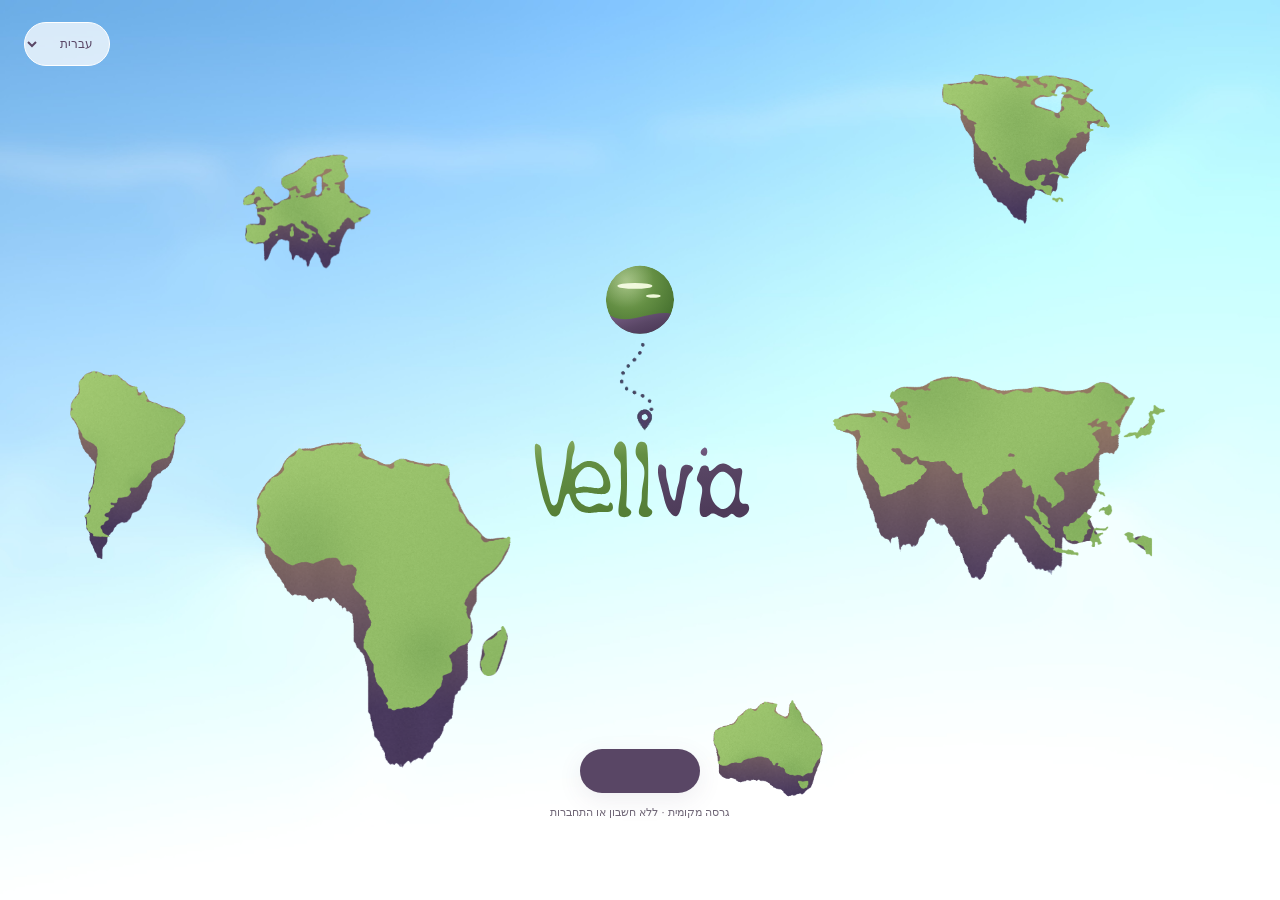
<file: index.html>
<!doctype html><html lang="he" dir="rtl"><head><meta charset="utf-8"><meta name="viewport" content="width=device-width,initial-scale=1,viewport-fit=cover"><title>Vellvia</title>
<meta name="description" content="Vellvia - המסע שלכם מתחיל כאן. תכנון טיולים, קישורים שימושיים ומסמכים במקום אחד.">
<meta property="og:title" content="Vellvia - המסע שלכם מתחיל כאן">
<meta property="og:description" content="תכנון טיולים, קישורים שימושיים ומסמכים במקום אחד.">
<meta property="og:type" content="website">
<meta property="og:url" content="https://tzvikakosiner-gif.github.io/">
<meta property="og:site_name" content="Vellvia">
<meta property="og:locale" content="he_IL">
<meta property="og:image" content="https://tzvikakosiner-gif.github.io/assets/og-share-v11.png">
<meta property="og:image:secure_url" content="https://tzvikakosiner-gif.github.io/assets/og-share-v11.png">
<meta property="og:image:type" content="image/png">
<meta property="og:image:width" content="1200">
<meta property="og:image:height" content="630">
<meta property="og:image:alt" content="Vellvia - המסע שלכם מתחיל כאן">
<meta name="twitter:card" content="summary_large_image">
<meta name="twitter:title" content="Vellvia - המסע שלכם מתחיל כאן">
<meta name="twitter:description" content="תכנון טיולים, קישורים שימושיים ומסמכים במקום אחד.">
<meta name="twitter:image" content="https://tzvikakosiner-gif.github.io/assets/og-share-v11.png">
<meta name="twitter:image:alt" content="Vellvia - המסע שלכם מתחיל כאן">
<link rel="icon" href="assets/favicon-v11.png"><link rel="stylesheet" href="style.css"></head><body>
<div id="entrance" aria-label="מסך הכניסה ל-Vellvia"><select class="language-picker entrance-language" aria-label="בחירת שפה"></select><div class="sky"></div><div class="world" id="world"><div class="islands" id="entrance-islands"></div><div class="identity" id="identity"><button class="globe" id="globe" aria-label="כניסה לתצוגת האתר"><svg class="globe-vector" aria-hidden="true" xmlns="http://www.w3.org/2000/svg" viewBox="0 0 85 84"><defs><clipPath id="orb"><circle cx="42.5" cy="42" r="37"/></clipPath><radialGradient id="earth" cx=".32" cy=".25" r=".85"><stop stop-color="#91b66b"/><stop offset=".48" stop-color="#638e43"/><stop offset="1" stop-color="#416c2c"/></radialGradient><linearGradient id="sea" x1="0" y1="0" x2=".8" y2="1"><stop stop-color="#80658e"/><stop offset=".55" stop-color="#594665"/><stop offset="1" stop-color="#443151"/></linearGradient><radialGradient id="shine" cx=".28" cy=".2" r=".7"><stop stop-color="#fff" stop-opacity=".2"/><stop offset=".6" stop-color="#fff" stop-opacity="0"/></radialGradient></defs><g clip-path="url(#orb)"><circle cx="42.5" cy="42" r="37" fill="url(#earth)"/><path d="M4 54C25 77 58 48 82 59V84H4Z" fill="url(#sea)"/><ellipse cx="37" cy="27" rx="19" ry="3.2" fill="#eff8d9"/><ellipse cx="57" cy="38" rx="8" ry="2" fill="#eff8d9"/><circle cx="42.5" cy="42" r="37" fill="url(#shine)"/></g></svg></button><img id="route" class="route" src="assets/route.png" alt=""><img class="wordmark" src="assets/wordmark-v11.svg" alt="Vellvia"></div></div><div class="entry-action" id="entry-action"><button class="primary" id="enter" aria-label="נכנסים למסע"><span class="entry-label" aria-hidden="true"></span><span class="entry-arrow" aria-hidden="true">←</span></button><small data-i18n="local">גרסה מקומית · ללא חשבון או התחברות</small></div></div>
<div id="landing" hidden><div class="sky"></div><div class="interior-islands" id="interior-islands" aria-hidden="true"></div><div class="app" id="app"><header><img src="assets/wordmark-v11.svg" alt="Vellvia"><div class="header-actions"><select class="language-picker" aria-label="בחירת שפה"></select><button class="quiet" id="back"><span data-i18n="back">חזרה לכניסה</span> <span aria-hidden="true">↗</span></button></div></header><main id="trip-main"></main><footer>Vellvia · <span data-i18n="footer">הטיולים נשמרים בדפדפן הזה בלבד</span></footer></div></div>
<div id="flash" aria-hidden="true"></div><script src="i18n.js"></script><script src="app.js"></script><script src="features.js"></script></body></html>
</file>
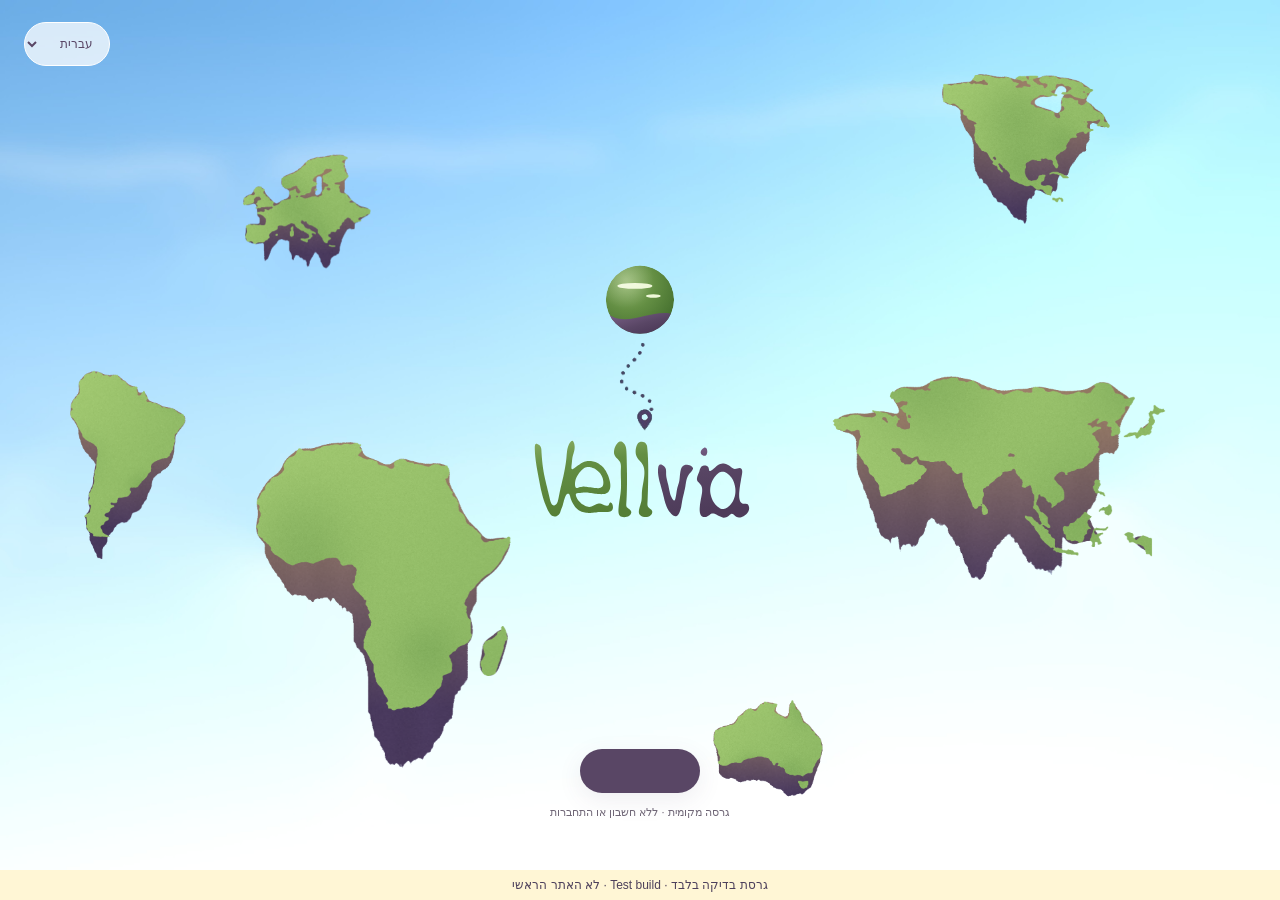
<file: account-test/index.html>
<!doctype html><html lang="he" dir="rtl"><head>
<meta name="robots" content="noindex,nofollow"><meta charset="utf-8"><meta name="viewport" content="width=device-width,initial-scale=1,viewport-fit=cover"><title>Vellvia</title>
<meta name="description" content="Vellvia - המסע שלכם מתחיל כאן. תכנון טיולים, קישורים שימושיים ומסמכים במקום אחד.">
<meta property="og:title" content="Vellvia - המסע שלכם מתחיל כאן">
<meta property="og:description" content="תכנון טיולים, קישורים שימושיים ומסמכים במקום אחד.">
<meta property="og:type" content="website">
<meta property="og:url" content="https://tzvikakosiner-gif.github.io/">
<meta property="og:site_name" content="Vellvia">
<meta property="og:locale" content="he_IL">
<meta property="og:image" content="https://tzvikakosiner-gif.github.io/assets/og-share-v11.png">
<meta property="og:image:secure_url" content="https://tzvikakosiner-gif.github.io/assets/og-share-v11.png">
<meta property="og:image:type" content="image/png">
<meta property="og:image:width" content="1200">
<meta property="og:image:height" content="630">
<meta property="og:image:alt" content="Vellvia - המסע שלכם מתחיל כאן">
<meta name="twitter:card" content="summary_large_image">
<meta name="twitter:title" content="Vellvia - המסע שלכם מתחיל כאן">
<meta name="twitter:description" content="תכנון טיולים, קישורים שימושיים ומסמכים במקום אחד.">
<meta name="twitter:image" content="https://tzvikakosiner-gif.github.io/assets/og-share-v11.png">
<meta name="twitter:image:alt" content="Vellvia - המסע שלכם מתחיל כאן">
<link rel="icon" href="assets/favicon-v11.png"><link rel="stylesheet" href="style.css"></head><body>
<div class="test-banner">גרסת בדיקה בלבד · Test build · לא האתר הראשי</div>
<div id="entrance" aria-label="מסך הכניסה ל-Vellvia"><select class="language-picker entrance-language" aria-label="בחירת שפה"></select><div class="sky"></div><div class="world" id="world"><div class="islands" id="entrance-islands"></div><div class="identity" id="identity"><button class="globe" id="globe" aria-label="כניסה לתצוגת האתר"><svg class="globe-vector" aria-hidden="true" xmlns="http://www.w3.org/2000/svg" viewBox="0 0 85 84"><defs><clipPath id="orb"><circle cx="42.5" cy="42" r="37"/></clipPath><radialGradient id="earth" cx=".32" cy=".25" r=".85"><stop stop-color="#91b66b"/><stop offset=".48" stop-color="#638e43"/><stop offset="1" stop-color="#416c2c"/></radialGradient><linearGradient id="sea" x1="0" y1="0" x2=".8" y2="1"><stop stop-color="#80658e"/><stop offset=".55" stop-color="#594665"/><stop offset="1" stop-color="#443151"/></linearGradient><radialGradient id="shine" cx=".28" cy=".2" r=".7"><stop stop-color="#fff" stop-opacity=".2"/><stop offset=".6" stop-color="#fff" stop-opacity="0"/></radialGradient></defs><g clip-path="url(#orb)"><circle cx="42.5" cy="42" r="37" fill="url(#earth)"/><path d="M4 54C25 77 58 48 82 59V84H4Z" fill="url(#sea)"/><ellipse cx="37" cy="27" rx="19" ry="3.2" fill="#eff8d9"/><ellipse cx="57" cy="38" rx="8" ry="2" fill="#eff8d9"/><circle cx="42.5" cy="42" r="37" fill="url(#shine)"/></g></svg></button><img id="route" class="route" src="assets/route.png" alt=""><img class="wordmark" src="assets/wordmark-v11.svg" alt="Vellvia"></div></div><div class="entry-action" id="entry-action"><button class="primary" id="enter" aria-label="נכנסים למסע"><span class="entry-label" aria-hidden="true"></span><span class="entry-arrow" aria-hidden="true">←</span></button><small data-i18n="local">גרסה מקומית · ללא חשבון או התחברות</small></div></div>
<div id="landing" hidden><div class="sky"></div><div class="interior-islands" id="interior-islands" aria-hidden="true"></div><div class="app" id="app"><header><img src="assets/wordmark-v11.svg" alt="Vellvia"><div class="header-actions"><select class="language-picker" aria-label="בחירת שפה"></select><button class="quiet" id="back"><span data-i18n="back">חזרה לכניסה</span> <span aria-hidden="true">↗</span></button></div></header><main id="trip-main"></main><footer>Vellvia · <span data-i18n="footer">הטיולים נשמרים בדפדפן הזה בלבד</span></footer></div></div>
<div id="flash" aria-hidden="true"></div><script src="config.js"></script><script src="vendor/supabase-2.117.3.js"></script><script src="i18n.js"></script><script src="app.js"></script><script src="features.js"></script><script src="account.js"></script></body></html>
</file>
<file: style.css>
:root{--green:#638e43;--slate:#594665;--ink:#3d3544;--muted:#77727e}*{box-sizing:border-box}html,body{margin:0;min-height:100%;font-family:Arial,"Noto Sans Hebrew",sans-serif;color:var(--ink)}body{background:#efffff}button{font:inherit;cursor:pointer}button:focus-visible{outline:3px solid var(--slate);outline-offset:5px}#entrance{position:fixed;inset:0;overflow:hidden}.sky{position:fixed;inset:0;background:#eafbff url('assets/sky.jpg') center/cover no-repeat;z-index:-1}.world{position:absolute;width:100%;height:100%;transform-origin:50% 34%}.island{position:absolute;pointer-events:none;user-select:none;will-change:transform}.island img{width:100%;height:auto;display:block;animation:bob var(--duration,13s) ease-in-out infinite;animation-delay:var(--delay,0s)}@keyframes bob{0%,100%{transform:translateY(-7px) rotate(-.6deg)}50%{transform:translateY(7px) rotate(.6deg)}}.identity{position:absolute;left:50%;top:29%;width:18%;aspect-ratio:254/291;transform:translateX(-50%);direction:ltr}.globe{position:absolute;top:0;left:33%;width:34%;border:0;background:none;padding:0;border-radius:50%;transition:filter .2s}.globe:hover{filter:drop-shadow(0 0 13px #ffffff)}.globe img{display:block;width:100%}.route{position:absolute;top:29%;left:36%;width:23%}.wordmark{position:absolute;top:66%;left:0;width:100%}.entry-action{position:absolute;left:50%;bottom:9%;transform:translateX(-50%);display:flex;align-items:center;flex-direction:column;gap:13px;width:300px}.primary{border:0;border-radius:30px;background:var(--slate);color:white;padding:15px 27px;min-height:48px;box-shadow:0 7px 24px #59466518;font-weight:600;transition:background .2s,transform .2s}.primary:hover{background:#685476;transform:translateY(-2px)}.primary span{padding-right:15px}.entry-action small{font-size:11px;color:#706777}.interior-islands{position:fixed;inset:0;pointer-events:none;z-index:0;overflow:hidden}.app{position:relative;margin:0 auto;width:min(1000px,calc(100% - 240px));padding:34px 44px 0;min-height:100vh;background:linear-gradient(#ffffff55,#ffffffbb);border-right:1px solid #ffffff66;border-left:1px solid #ffffff66;transform-origin:50% 55%}header{display:flex;align-items:center;justify-content:space-between;padding-bottom:30px;border-bottom:1px solid #ffffff88}header img{width:116px}.quiet{border:0;background:#ffffff8a;border-radius:25px;padding:12px 17px;font-size:12px;color:var(--slate);min-height:44px}.quiet span{margin-right:10px}main{padding-top:50px}.eyebrow{font-size:12px;color:var(--green);letter-spacing:.02em;margin-bottom:12px}h1{font-size:40px;letter-spacing:-1.5px;margin:0 0 13px;font-weight:600}p{line-height:1.8}.intro{color:var(--muted);font-size:16px;margin:0}.empty{margin-top:30px;border:1px solid #fff;border-radius:28px;background:#ffffffef;box-shadow:0 12px 44px #65687907;padding:30px;text-align:center}.empty-icon{width:72px;height:72px;margin:auto;border-radius:24px;display:grid;place-items:center;background:#f2f6ed;color:var(--slate)}.empty-icon svg{width:47px}h2{font-size:24px;margin:20px 0 10px;font-weight:600}.empty p{font-size:14px;color:var(--muted);margin:0 0 22px}.empty .preview-note{font-size:10px;margin:17px 0 0;color:#8a858c}.tools{display:grid;grid-template-columns:repeat(3,1fr);gap:15px;margin:22px 0}.tools>div{padding:19px 20px;border-radius:20px;background:#ffffffd9;border:1px solid #fff}.mini-icon{color:var(--green);font-size:24px}h3{font-size:14px;margin:12px 0 6px}.tools p{font-size:11px;color:var(--muted);margin:0}footer{padding:12px 0 20px;font-size:10px;color:#827a88;text-align:center}#flash{position:fixed;inset:0;pointer-events:none;opacity:0;background:radial-gradient(ellipse at center,#ffffff 10%,#e4fff7 65%,#c8eaff);z-index:50}dialog{max-width:calc(100% - 40px);width:430px;border:0;border-radius:24px;padding:30px;color:var(--ink);text-align:center;box-shadow:0 20px 60px #44335222}dialog::backdrop{background:#4b405244;backdrop-filter:blur(5px)}dialog p{color:var(--muted);font-size:14px}@media(min-aspect-ratio:19/10){.identity{width:16%;top:23%}.entry-action{bottom:5%}}@media(max-width:700px){.identity{width:58%;top:27%}.entry-action{bottom:16%}.app{width:calc(100% - 28px);padding:24px 18px 0;background:linear-gradient(#ffffff77,#ffffffd9)}header{padding-bottom:23px}header img{width:94px}.quiet{font-size:10px;padding:10px}main{padding-top:37px}h1{font-size:29px;letter-spacing:-1px}.intro{font-size:14px}.empty{padding:25px 14px;margin-top:26px}h2{font-size:22px}.tools{grid-template-columns:1fr;margin:18px 0;gap:9px}.tools>div{padding:14px 17px;display:grid;grid-template-columns:32px 1fr;column-gap:10px;align-items:center}.mini-icon{grid-row:span 2}.tools h3{margin:0 0 3px}.tools p{grid-column:2}.empty .preview-note{font-size:9px}}@media(prefers-reduced-motion:reduce){.island img{animation:none}.primary{transition:none}}
@media(max-width:700px){.interior-islands{mask-image:linear-gradient(to right,black 0 14px,transparent 14px calc(100% - 14px),black calc(100% - 14px) 100%)}.islands .island:nth-child(5){left:85%!important;width:26%!important}.islands .island:nth-child(4){left:-6%!important;width:25%!important}.entry-action{bottom:12%}}
/* Compact entry button; fixed width avoids moving the target as text animates. */
#enter{width:132px;min-height:44px;padding:11px 12px;font-size:12px;display:flex;align-items:center;justify-content:center;gap:9px}
#enter span{padding:0}
.entry-label{display:inline-flex;direction:rtl;white-space:nowrap}
.letter{display:inline-block;animation:letter-reveal 5s ease-in-out infinite;animation-delay:calc(var(--letter)*.10s);opacity:0}
@keyframes letter-reveal{0%,7%{opacity:0;transform:translateY(3px)}17%,60%{opacity:1;transform:translateY(0)}72%,100%{opacity:0;transform:translateY(-2px)}}
.entry-arrow{font-size:14px;opacity:.8}
@media(prefers-reduced-motion:reduce){.letter{animation:none;opacity:1;transform:none}}
#enter{width:120px;padding-inline:8px;gap:7px;font-size:11px}
[hidden]{display:none!important}.storage-note{margin:0 0 27px;padding:11px 15px;border-radius:13px;background:#ffffffb0;font-size:11px;line-height:1.6;color:#716779}.storage-note.error{color:#963d36;background:#fff2ed}.page-top{display:flex;align-items:center;justify-content:space-between;gap:15px;margin-bottom:25px}.page-top h1{font-size:32px;margin:0}.form-card{background:#ffffffee;border:1px solid white;border-radius:26px;padding:30px;margin-top:24px}.form-card h2{margin:0 0 12px}label{display:block;font-size:13px;font-weight:600;margin-bottom:8px}input,textarea{width:100%;font:inherit;color:var(--ink);border:1px solid #ddd9df;background:#fff;border-radius:12px;padding:13px;min-height:46px}input:focus,textarea:focus{outline:2px solid #95b67d;outline-offset:2px}input[type=date]{direction:ltr;text-align:right}textarea{resize:vertical;min-height:90px}.field{margin:22px 0}.date-grid{display:grid;grid-template-columns:1fr 1fr;gap:18px}.field-help{font-size:11px;color:var(--muted);margin:8px 0}.form-actions{display:flex;gap:12px;align-items:center;margin-top:25px}.form-error{font-size:13px;color:#a8453c;min-height:20px;margin:10px 0}.trip-list{display:grid;gap:15px}.trip-card{border:1px solid #fff;background:#ffffffed;border-radius:24px;padding:26px;text-align:right;width:100%;color:var(--ink);transition:transform .2s}.trip-card:hover{transform:translateY(-2px)}.trip-card h2{margin:0 0 8px}.trip-card p{margin:0;font-size:13px;color:var(--muted)}.trip-card .card-go{float:left;color:var(--slate);font-size:22px}.trip-summary{display:flex;gap:10px;flex-wrap:wrap;margin:18px 0 28px}.pill{background:#ffffffd9;border:1px solid #fff;border-radius:20px;padding:9px 14px;font-size:12px}.timeline{display:grid;gap:15px}.day{background:#ffffffee;border:1px solid #fff;border-radius:24px;padding:23px}.day-header{display:flex;gap:15px;align-items:center;margin-bottom:20px}.day-number{display:grid;place-items:center;width:44px;height:44px;border-radius:15px;background:#edf3e6;color:var(--green);font-weight:600;flex-shrink:0}.day-header h3{font-size:15px;margin:0 0 6px}.day-date{font-size:12px;color:var(--muted)}.day-fields{display:grid;grid-template-columns:1fr 1.3fr;gap:18px}.day-fields label{font-size:11px}.day-fields textarea{min-height:46px;height:46px}.save-status{font-size:11px;color:var(--green);min-height:17px;margin-top:10px}.subheading{font-size:22px;margin-bottom:20px}.back-list{margin-bottom:23px}.empty{margin-top:20px}.empty .preview-note{font-size:11px}.storage-note a{color:var(--slate)}@media(max-width:700px){.page-top h1{font-size:26px}.page-top .primary{padding:12px 18px;font-size:12px}.form-card{padding:24px 19px}.date-grid{grid-template-columns:1fr;gap:0}.date-grid .field{margin:8px 0 16px}.page-top{align-items:flex-start}.day{padding:20px 17px}.day-fields{grid-template-columns:1fr;gap:14px}.day-fields textarea{height:90px}.form-actions .primary{padding:14px 22px}.storage-note{font-size:10px;margin-bottom:25px}.trip-card{padding:22px}.trip-summary{gap:8px}.pill{font-size:11px}}
@media(min-width:701px){.interior-islands{mask-image:linear-gradient(to right,black 0 max(120px,calc((100vw - 1000px)/2)),transparent max(120px,calc((100vw - 1000px)/2)) calc(100% - max(120px,calc((100vw - 1000px)/2))),black calc(100% - max(120px,calc((100vw - 1000px)/2))) 100%)}}
/* Direction follows the selected language; artwork retains its geography. */
.language-picker{font:inherit;font-size:12px;color:var(--slate);background:#ffffffbb;border:1px solid #ffffff;border-radius:22px;padding:10px 12px;min-height:44px;cursor:pointer;max-width:115px}.language-picker:focus-visible{outline:3px solid var(--slate);outline-offset:3px}.entrance-language{position:absolute;inset-block-start:22px;inset-inline-end:24px;z-index:5}.header-actions{display:flex;align-items:center;gap:10px}.quiet span{margin-right:0;margin-inline-start:4px}.trip-card{text-align:start}.trip-card .card-go{float:inline-end}input[type=date]{text-align:start}.primary span{padding-right:0;padding-inline-start:15px}#enter span{padding:0}.entry-label{display:grid;width:91px;height:15px;position:relative;direction:inherit;align-items:center}.entry-phrase{grid-area:1/1;display:flex;justify-content:center;font-size:11px;line-height:15px;white-space:nowrap}.phrase-en{font-size:9.4px}.morph-letter{display:inline-block;opacity:0;animation:bilingual-letter 12s ease-in-out infinite;animation-delay:calc(var(--phase) + var(--i)*.045s)}@keyframes bilingual-letter{0%,3%{opacity:0;filter:blur(2px);transform:translateY(3px) scale(.85)}10%,37%{opacity:1;filter:blur(0);transform:translateY(0) scale(1)}48%,100%{opacity:0;filter:blur(2px);transform:translateY(-3px) scale(.85)}}#enter{gap:3px}.entry-arrow{display:none}@media(max-width:700px){.header-actions{gap:6px}.language-picker{font-size:10px;padding:9px 8px}.entrance-language{inset-block-start:18px;inset-inline-end:18px}header img{width:86px}.header-actions .quiet{padding:10px 8px}}@media(prefers-reduced-motion:reduce){.morph-letter{animation:none;filter:none;transform:none;opacity:1}.entry-phrase{display:none}html[lang=he] .phrase-he,html[lang=en] .phrase-en{display:flex}}
.trip-nav{position:sticky;top:0;z-index:10;background:#effbffed;backdrop-filter:blur(12px);padding:10px 0;margin-bottom:20px;border-bottom:1px solid #bacdc9}.trip-back{border:1px solid #8f7e9a;border-radius:22px;background:#fff;color:var(--slate);font-size:14px;font-weight:700;padding:12px 18px;min-height:44px}.trip-tabs{display:flex;gap:8px;margin:26px 0 18px;flex-wrap:wrap}.trip-tab{border:1px solid #cec5d2;border-radius:22px;background:#ffffffbb;color:var(--slate);padding:12px 17px;min-height:44px;font-size:14px}.trip-tab.selected{background:var(--slate);color:white}.link-section{margin:24px 0}.link-section h3{font-size:19px}.useful-grid{display:grid;grid-template-columns:1fr 1fr;gap:12px}.useful-link{display:flex;align-items:center;justify-content:space-between;gap:10px;padding:18px;border:1px solid white;border-radius:16px;background:#ffffffed;color:var(--slate);text-decoration:none;min-height:58px}.useful-link:hover{outline:1px solid #9cae8e}.doc-note{background:#fff5e8;border:1px solid #ead9c2;padding:18px;border-radius:16px;font-size:13px;line-height:1.8}.add-file{display:inline-block;margin:12px 0;cursor:pointer;font-size:14px}.file-input{max-width:100%;font-size:12px;margin-bottom:15px}.doc-card{padding:20px;background:#fffffff0;border:1px solid white;border-radius:20px;margin-bottom:12px}.doc-card h3{font-size:15px;overflow-wrap:anywhere}.doc-card p{font-size:12px;color:var(--muted);direction:ltr;text-align:start}.doc-actions{display:flex;gap:8px;flex-wrap:wrap}.doc-actions .quiet{border:1px solid #d5cadc;font-size:13px;background:#fff}.delete-file{color:#9c3d39}.dialog-actions{display:flex;gap:10px;justify-content:center;flex-wrap:wrap}#doc-message{font-size:13px;color:var(--slate)}@media(max-width:700px){.trip-tab{font-size:12px;padding:11px 12px}.useful-grid{grid-template-columns:1fr}.trip-nav{margin-inline:-8px;padding-inline:8px}.doc-card{padding:16px}.doc-note{font-size:12px}.doc-actions .quiet{font-size:12px}.trip-back{font-size:14px}}

.file-input{position:absolute;width:1px;height:1px;opacity:0;overflow:hidden;min-height:0;padding:0;border:0}.add-file:focus-within{outline:3px solid var(--slate)}
.link-text small{display:block;font-size:12px;font-weight:400;color:var(--muted);line-height:1.7;margin-top:8px}.visa-note{padding:12px 14px;border-radius:12px;background:#fff5e8;font-size:12px;line-height:1.7}

.upload-notice{margin:18px 0;padding:16px 18px;border:1px solid #cbd4c2;border-radius:12px;background:#f4f7ef;line-height:1.65}.upload-notice strong{font-size:17px}.upload-notice p{margin:6px 0 0;font-size:14px}

.flight-time-grid{display:grid;grid-template-columns:repeat(2,minmax(0,1fr));gap:16px;margin:18px 0 8px}.flight-time-grid label{display:block;font-size:14px;font-weight:600;margin-bottom:7px}.flight-time-grid input{width:100%;min-width:0;min-height:44px;padding:10px 12px;border:1px solid #d8d4df;border-radius:10px;background:#fff;color:var(--ink);font:inherit;direction:ltr}.flight-time-note{line-height:1.6;margin:8px 0 18px}@media(max-width:400px){.flight-time-grid{gap:10px}.flight-time-grid input{padding:10px 6px}}

.globe-vector{display:block;width:100%;height:100%;overflow:visible}
</file>
<file: account-test/style.css>
:root{--green:#638e43;--slate:#594665;--ink:#3d3544;--muted:#77727e}*{box-sizing:border-box}html,body{margin:0;min-height:100%;font-family:Arial,"Noto Sans Hebrew",sans-serif;color:var(--ink)}body{background:#efffff}button{font:inherit;cursor:pointer}button:focus-visible{outline:3px solid var(--slate);outline-offset:5px}#entrance{position:fixed;inset:0;overflow:hidden}.sky{position:fixed;inset:0;background:#eafbff url('assets/sky.jpg') center/cover no-repeat;z-index:-1}.world{position:absolute;width:100%;height:100%;transform-origin:50% 34%}.island{position:absolute;pointer-events:none;user-select:none;will-change:transform}.island img{width:100%;height:auto;display:block;animation:bob var(--duration,13s) ease-in-out infinite;animation-delay:var(--delay,0s)}@keyframes bob{0%,100%{transform:translateY(-7px) rotate(-.6deg)}50%{transform:translateY(7px) rotate(.6deg)}}.identity{position:absolute;left:50%;top:29%;width:18%;aspect-ratio:254/291;transform:translateX(-50%);direction:ltr}.globe{position:absolute;top:0;left:33%;width:34%;border:0;background:none;padding:0;border-radius:50%;transition:filter .2s}.globe:hover{filter:drop-shadow(0 0 13px #ffffff)}.globe img{display:block;width:100%}.route{position:absolute;top:29%;left:36%;width:23%}.wordmark{position:absolute;top:66%;left:0;width:100%}.entry-action{position:absolute;left:50%;bottom:9%;transform:translateX(-50%);display:flex;align-items:center;flex-direction:column;gap:13px;width:300px}.primary{border:0;border-radius:30px;background:var(--slate);color:white;padding:15px 27px;min-height:48px;box-shadow:0 7px 24px #59466518;font-weight:600;transition:background .2s,transform .2s}.primary:hover{background:#685476;transform:translateY(-2px)}.primary span{padding-right:15px}.entry-action small{font-size:11px;color:#706777}.interior-islands{position:fixed;inset:0;pointer-events:none;z-index:0;overflow:hidden}.app{position:relative;margin:0 auto;width:min(1000px,calc(100% - 240px));padding:34px 44px 0;min-height:100vh;background:linear-gradient(#ffffff55,#ffffffbb);border-right:1px solid #ffffff66;border-left:1px solid #ffffff66;transform-origin:50% 55%}header{display:flex;align-items:center;justify-content:space-between;padding-bottom:30px;border-bottom:1px solid #ffffff88}header img{width:116px}.quiet{border:0;background:#ffffff8a;border-radius:25px;padding:12px 17px;font-size:12px;color:var(--slate);min-height:44px}.quiet span{margin-right:10px}main{padding-top:50px}.eyebrow{font-size:12px;color:var(--green);letter-spacing:.02em;margin-bottom:12px}h1{font-size:40px;letter-spacing:-1.5px;margin:0 0 13px;font-weight:600}p{line-height:1.8}.intro{color:var(--muted);font-size:16px;margin:0}.empty{margin-top:30px;border:1px solid #fff;border-radius:28px;background:#ffffffef;box-shadow:0 12px 44px #65687907;padding:30px;text-align:center}.empty-icon{width:72px;height:72px;margin:auto;border-radius:24px;display:grid;place-items:center;background:#f2f6ed;color:var(--slate)}.empty-icon svg{width:47px}h2{font-size:24px;margin:20px 0 10px;font-weight:600}.empty p{font-size:14px;color:var(--muted);margin:0 0 22px}.empty .preview-note{font-size:10px;margin:17px 0 0;color:#8a858c}.tools{display:grid;grid-template-columns:repeat(3,1fr);gap:15px;margin:22px 0}.tools>div{padding:19px 20px;border-radius:20px;background:#ffffffd9;border:1px solid #fff}.mini-icon{color:var(--green);font-size:24px}h3{font-size:14px;margin:12px 0 6px}.tools p{font-size:11px;color:var(--muted);margin:0}footer{padding:12px 0 20px;font-size:10px;color:#827a88;text-align:center}#flash{position:fixed;inset:0;pointer-events:none;opacity:0;background:radial-gradient(ellipse at center,#ffffff 10%,#e4fff7 65%,#c8eaff);z-index:50}dialog{max-width:calc(100% - 40px);width:430px;border:0;border-radius:24px;padding:30px;color:var(--ink);text-align:center;box-shadow:0 20px 60px #44335222}dialog::backdrop{background:#4b405244;backdrop-filter:blur(5px)}dialog p{color:var(--muted);font-size:14px}@media(min-aspect-ratio:19/10){.identity{width:16%;top:23%}.entry-action{bottom:5%}}@media(max-width:700px){.identity{width:58%;top:27%}.entry-action{bottom:16%}.app{width:calc(100% - 28px);padding:24px 18px 0;background:linear-gradient(#ffffff77,#ffffffd9)}header{padding-bottom:23px}header img{width:94px}.quiet{font-size:10px;padding:10px}main{padding-top:37px}h1{font-size:29px;letter-spacing:-1px}.intro{font-size:14px}.empty{padding:25px 14px;margin-top:26px}h2{font-size:22px}.tools{grid-template-columns:1fr;margin:18px 0;gap:9px}.tools>div{padding:14px 17px;display:grid;grid-template-columns:32px 1fr;column-gap:10px;align-items:center}.mini-icon{grid-row:span 2}.tools h3{margin:0 0 3px}.tools p{grid-column:2}.empty .preview-note{font-size:9px}}@media(prefers-reduced-motion:reduce){.island img{animation:none}.primary{transition:none}}
@media(max-width:700px){.interior-islands{mask-image:linear-gradient(to right,black 0 14px,transparent 14px calc(100% - 14px),black calc(100% - 14px) 100%)}.islands .island:nth-child(5){left:85%!important;width:26%!important}.islands .island:nth-child(4){left:-6%!important;width:25%!important}.entry-action{bottom:12%}}
/* Compact entry button; fixed width avoids moving the target as text animates. */
#enter{width:132px;min-height:44px;padding:11px 12px;font-size:12px;display:flex;align-items:center;justify-content:center;gap:9px}
#enter span{padding:0}
.entry-label{display:inline-flex;direction:rtl;white-space:nowrap}
.letter{display:inline-block;animation:letter-reveal 5s ease-in-out infinite;animation-delay:calc(var(--letter)*.10s);opacity:0}
@keyframes letter-reveal{0%,7%{opacity:0;transform:translateY(3px)}17%,60%{opacity:1;transform:translateY(0)}72%,100%{opacity:0;transform:translateY(-2px)}}
.entry-arrow{font-size:14px;opacity:.8}
@media(prefers-reduced-motion:reduce){.letter{animation:none;opacity:1;transform:none}}
#enter{width:120px;padding-inline:8px;gap:7px;font-size:11px}
[hidden]{display:none!important}.storage-note{margin:0 0 27px;padding:11px 15px;border-radius:13px;background:#ffffffb0;font-size:11px;line-height:1.6;color:#716779}.storage-note.error{color:#963d36;background:#fff2ed}.page-top{display:flex;align-items:center;justify-content:space-between;gap:15px;margin-bottom:25px}.page-top h1{font-size:32px;margin:0}.form-card{background:#ffffffee;border:1px solid white;border-radius:26px;padding:30px;margin-top:24px}.form-card h2{margin:0 0 12px}label{display:block;font-size:13px;font-weight:600;margin-bottom:8px}input,textarea{width:100%;font:inherit;color:var(--ink);border:1px solid #ddd9df;background:#fff;border-radius:12px;padding:13px;min-height:46px}input:focus,textarea:focus{outline:2px solid #95b67d;outline-offset:2px}input[type=date]{direction:ltr;text-align:right}textarea{resize:vertical;min-height:90px}.field{margin:22px 0}.date-grid{display:grid;grid-template-columns:1fr 1fr;gap:18px}.field-help{font-size:11px;color:var(--muted);margin:8px 0}.form-actions{display:flex;gap:12px;align-items:center;margin-top:25px}.form-error{font-size:13px;color:#a8453c;min-height:20px;margin:10px 0}.trip-list{display:grid;gap:15px}.trip-card{border:1px solid #fff;background:#ffffffed;border-radius:24px;padding:26px;text-align:right;width:100%;color:var(--ink);transition:transform .2s}.trip-card:hover{transform:translateY(-2px)}.trip-card h2{margin:0 0 8px}.trip-card p{margin:0;font-size:13px;color:var(--muted)}.trip-card .card-go{float:left;color:var(--slate);font-size:22px}.trip-summary{display:flex;gap:10px;flex-wrap:wrap;margin:18px 0 28px}.pill{background:#ffffffd9;border:1px solid #fff;border-radius:20px;padding:9px 14px;font-size:12px}.timeline{display:grid;gap:15px}.day{background:#ffffffee;border:1px solid #fff;border-radius:24px;padding:23px}.day-header{display:flex;gap:15px;align-items:center;margin-bottom:20px}.day-number{display:grid;place-items:center;width:44px;height:44px;border-radius:15px;background:#edf3e6;color:var(--green);font-weight:600;flex-shrink:0}.day-header h3{font-size:15px;margin:0 0 6px}.day-date{font-size:12px;color:var(--muted)}.day-fields{display:grid;grid-template-columns:1fr 1.3fr;gap:18px}.day-fields label{font-size:11px}.day-fields textarea{min-height:46px;height:46px}.save-status{font-size:11px;color:var(--green);min-height:17px;margin-top:10px}.subheading{font-size:22px;margin-bottom:20px}.back-list{margin-bottom:23px}.empty{margin-top:20px}.empty .preview-note{font-size:11px}.storage-note a{color:var(--slate)}@media(max-width:700px){.page-top h1{font-size:26px}.page-top .primary{padding:12px 18px;font-size:12px}.form-card{padding:24px 19px}.date-grid{grid-template-columns:1fr;gap:0}.date-grid .field{margin:8px 0 16px}.page-top{align-items:flex-start}.day{padding:20px 17px}.day-fields{grid-template-columns:1fr;gap:14px}.day-fields textarea{height:90px}.form-actions .primary{padding:14px 22px}.storage-note{font-size:10px;margin-bottom:25px}.trip-card{padding:22px}.trip-summary{gap:8px}.pill{font-size:11px}}
@media(min-width:701px){.interior-islands{mask-image:linear-gradient(to right,black 0 max(120px,calc((100vw - 1000px)/2)),transparent max(120px,calc((100vw - 1000px)/2)) calc(100% - max(120px,calc((100vw - 1000px)/2))),black calc(100% - max(120px,calc((100vw - 1000px)/2))) 100%)}}
/* Direction follows the selected language; artwork retains its geography. */
.language-picker{font:inherit;font-size:12px;color:var(--slate);background:#ffffffbb;border:1px solid #ffffff;border-radius:22px;padding:10px 12px;min-height:44px;cursor:pointer;max-width:115px}.language-picker:focus-visible{outline:3px solid var(--slate);outline-offset:3px}.entrance-language{position:absolute;inset-block-start:22px;inset-inline-end:24px;z-index:5}.header-actions{display:flex;align-items:center;gap:10px}.quiet span{margin-right:0;margin-inline-start:4px}.trip-card{text-align:start}.trip-card .card-go{float:inline-end}input[type=date]{text-align:start}.primary span{padding-right:0;padding-inline-start:15px}#enter span{padding:0}.entry-label{display:grid;width:91px;height:15px;position:relative;direction:inherit;align-items:center}.entry-phrase{grid-area:1/1;display:flex;justify-content:center;font-size:11px;line-height:15px;white-space:nowrap}.phrase-en{font-size:9.4px}.morph-letter{display:inline-block;opacity:0;animation:bilingual-letter 12s ease-in-out infinite;animation-delay:calc(var(--phase) + var(--i)*.045s)}@keyframes bilingual-letter{0%,3%{opacity:0;filter:blur(2px);transform:translateY(3px) scale(.85)}10%,37%{opacity:1;filter:blur(0);transform:translateY(0) scale(1)}48%,100%{opacity:0;filter:blur(2px);transform:translateY(-3px) scale(.85)}}#enter{gap:3px}.entry-arrow{display:none}@media(max-width:700px){.header-actions{gap:6px}.language-picker{font-size:10px;padding:9px 8px}.entrance-language{inset-block-start:18px;inset-inline-end:18px}header img{width:86px}.header-actions .quiet{padding:10px 8px}}@media(prefers-reduced-motion:reduce){.morph-letter{animation:none;filter:none;transform:none;opacity:1}.entry-phrase{display:none}html[lang=he] .phrase-he,html[lang=en] .phrase-en{display:flex}}
.trip-nav{position:sticky;top:0;z-index:10;background:#effbffed;backdrop-filter:blur(12px);padding:10px 0;margin-bottom:20px;border-bottom:1px solid #bacdc9}.trip-back{border:1px solid #8f7e9a;border-radius:22px;background:#fff;color:var(--slate);font-size:14px;font-weight:700;padding:12px 18px;min-height:44px}.trip-tabs{display:flex;gap:8px;margin:26px 0 18px;flex-wrap:wrap}.trip-tab{border:1px solid #cec5d2;border-radius:22px;background:#ffffffbb;color:var(--slate);padding:12px 17px;min-height:44px;font-size:14px}.trip-tab.selected{background:var(--slate);color:white}.link-section{margin:24px 0}.link-section h3{font-size:19px}.useful-grid{display:grid;grid-template-columns:1fr 1fr;gap:12px}.useful-link{display:flex;align-items:center;justify-content:space-between;gap:10px;padding:18px;border:1px solid white;border-radius:16px;background:#ffffffed;color:var(--slate);text-decoration:none;min-height:58px}.useful-link:hover{outline:1px solid #9cae8e}.doc-note{background:#fff5e8;border:1px solid #ead9c2;padding:18px;border-radius:16px;font-size:13px;line-height:1.8}.add-file{display:inline-block;margin:12px 0;cursor:pointer;font-size:14px}.file-input{max-width:100%;font-size:12px;margin-bottom:15px}.doc-card{padding:20px;background:#fffffff0;border:1px solid white;border-radius:20px;margin-bottom:12px}.doc-card h3{font-size:15px;overflow-wrap:anywhere}.doc-card p{font-size:12px;color:var(--muted);direction:ltr;text-align:start}.doc-actions{display:flex;gap:8px;flex-wrap:wrap}.doc-actions .quiet{border:1px solid #d5cadc;font-size:13px;background:#fff}.delete-file{color:#9c3d39}.dialog-actions{display:flex;gap:10px;justify-content:center;flex-wrap:wrap}#doc-message{font-size:13px;color:var(--slate)}@media(max-width:700px){.trip-tab{font-size:12px;padding:11px 12px}.useful-grid{grid-template-columns:1fr}.trip-nav{margin-inline:-8px;padding-inline:8px}.doc-card{padding:16px}.doc-note{font-size:12px}.doc-actions .quiet{font-size:12px}.trip-back{font-size:14px}}

.file-input{position:absolute;width:1px;height:1px;opacity:0;overflow:hidden;min-height:0;padding:0;border:0}.add-file:focus-within{outline:3px solid var(--slate)}
.link-text small{display:block;font-size:12px;font-weight:400;color:var(--muted);line-height:1.7;margin-top:8px}.visa-note{padding:12px 14px;border-radius:12px;background:#fff5e8;font-size:12px;line-height:1.7}

.upload-notice{margin:18px 0;padding:16px 18px;border:1px solid #cbd4c2;border-radius:12px;background:#f4f7ef;line-height:1.65}.upload-notice strong{font-size:17px}.upload-notice p{margin:6px 0 0;font-size:14px}

.flight-time-grid{display:grid;grid-template-columns:repeat(2,minmax(0,1fr));gap:16px;margin:18px 0 8px}.flight-time-grid label{display:block;font-size:14px;font-weight:600;margin-bottom:7px}.flight-time-grid input{width:100%;min-width:0;min-height:44px;padding:10px 12px;border:1px solid #d8d4df;border-radius:10px;background:#fff;color:var(--ink);font:inherit;direction:ltr}.flight-time-note{line-height:1.6;margin:8px 0 18px}@media(max-width:400px){.flight-time-grid{gap:10px}.flight-time-grid input{padding:10px 6px}}

.globe-vector{display:block;width:100%;height:100%;overflow:visible}
.account-dialog{width:min(560px,calc(100vw - 32px));padding:24px;border:1px solid #d8d4df;border-radius:18px;color:var(--ink);max-height:88vh;overflow:auto}.account-dialog::backdrop{background:#2e253d77}.account-dialog label{display:block;margin:12px 0;font-size:14px;font-weight:600}.account-dialog input:not([type=checkbox]){display:block;width:100%;margin-top:6px;padding:12px;border:1px solid #d8d4df;border-radius:8px;min-height:44px;font:inherit;direction:ltr}.account-actions{display:flex;gap:10px;flex-wrap:wrap;margin:16px 0}.account-dialog p{line-height:1.7}.import-choice{display:flex!important;gap:10px;align-items:center}.header-actions{flex-wrap:wrap}#account-button{max-width:100%;overflow-wrap:anywhere}

.test-banner{position:fixed;bottom:0;left:0;right:0;z-index:2000;background:#fff6d5;color:#4d405b;text-align:center;padding:8px;font-size:12px;pointer-events:none}
body{padding-bottom:34px}
</file>
